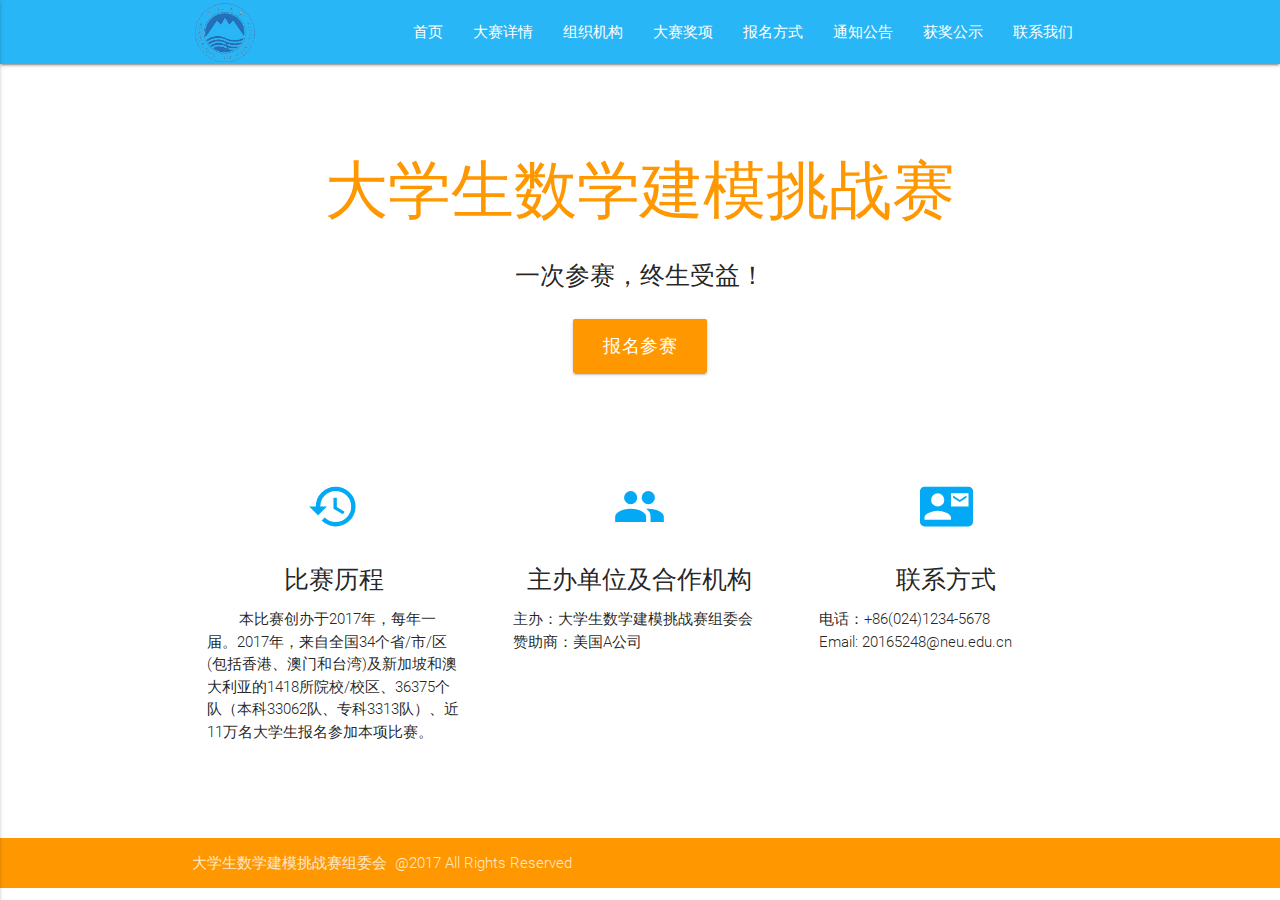
<file: index.html>
<!DOCTYPE html>
<html lang="zh-Hans-CN">
<head>
    <meta http-equiv="Content-Type" content="text/html; charset=UTF-8"/>
    <meta name="viewport" content="width=device-width, initial-scale=1, maximum-scale=1.0"/>
    <title>大学生数学建模挑战赛</title>
    <!-- CSS  -->
    <link href="https://fonts.googleapis.com/icon?family=Material+Icons" rel="stylesheet">
    <link href="css/materialize.css" type="text/css" rel="stylesheet" media="screen,projection"/>
    <link href="css/style.css" type="text/css" rel="stylesheet" media="screen,projection"/>
</head>

<body>
<nav class="light-blue lighten-1" role="navigation">
    <div class="nav-wrapper container">
        <img src="img/neu_badge.png" width="65" height="65">
        <ul class="right hide-on-med-and-down">
            <li><a href="#">首页</a></li>
            <li><a href="#">大赛详情</a></li>
            <li><a href="#">组织机构</a></li>
            <li><a href="#">大赛奖项</a></li>
            <li><a href="#">报名方式</a></li>
            <li><a href="#">通知公告</a></li>
            <li><a href="#">获奖公示</a></li>
            <li><a href="#">联系我们</a></li>
        </ul>
        <ul id="nav-mobile" class="side-nav">
            <li><a href="#">首页</a></li>
            <li><a href="#">大赛详情</a></li>
            <li><a href="#">组织机构</a></li>
            <li><a href="#">大赛奖项</a></li>
            <li><a href="#">报名方式</a></li>
            <li><a href="#">通知公告</a></li>
            <li><a href="#">获奖公示</a></li>
            <li><a href="#">联系我们</a></li>
        </ul>
        <a href="#" data-activates="nav-mobile" class="button-collapse"><i class="material-icons">menu</i></a>
    </div>
</nav>

<div class="section no-pad-bot" id="index-banner">
    <div class="container">
        <br><br>
        <h1 class="header center orange-text">大学生数学建模挑战赛</h1>
        <div class="row center">
            <h5 class="header col s12 light">一次参赛，终生受益！</h5>
        </div>
        <div class="row center">
            <a href="" id="download-button"
               class="btn-large waves-effect waves-light orange" style="font-size: large">报名参赛</a>
        </div>
        <br><br>

    </div>
</div>

<div class="container">
    <div class="section">
        <!--   Icon Section   -->
        <div class="row">
            <div class="col s12 m4">
                <div class="icon-block">
                    <h2 class="center light-blue-text"><i class="material-icons">history</i></h2>
                    <h5 class="center">比赛历程</h5>
                    <p class="light">&nbsp;&nbsp;&nbsp;&nbsp;&nbsp;&nbsp;&nbsp;&nbsp;本比赛创办于2017年，每年一届。2017年，来自全国34个省/市/区(包括香港、澳门和台湾)及新加坡和澳大利亚的1418所院校/校区、36375个队（本科33062队、专科3313队）、近11万名大学生报名参加本项比赛。</pre>
                </div>
            </div>

            <div class="col s12 m4">
                <div class="icon-block">
                    <h2 class="center light-blue-text"><i class="material-icons">group</i></h2>
                    <h5 class="center">主办单位及合作机构</h5>

                    <p class="light">
                        主办：大学生数学建模挑战赛组委会<br>
                        赞助商：美国A公司
                    </p>
                </div>
            </div>

            <div class="col s12 m4">
                <div class="icon-block">
                    <h2 class="center light-blue-text"><i class="material-icons">contact_mail</i></h2>
                    <h5 class="center">联系方式</h5>

                    <ul class="light">
                        <li>电话：+86(024)1234-5678</li>
                        <li>Email: 20165248@neu.edu.cn</li>
                    </ul>

                </div>
            </div>
        </div>
    </div>
    <br><br>
</div>

<footer class="page-footer orange" style="padding: 0;">
    <div class="footer-copyright orange">
        <div class="container">
            大学生数学建模挑战赛组委会&nbsp;&nbsp;@2017 All Rights Reserved
        </div>
    </div>
</footer>

<!--  Scripts-->
<script src="js/jquery-3.2.1.js"></script>
<script src="js/materialize.js"></script>
<script src="js/init.js"></script>
<script src="js/vue.js"></script>
</body>
</html>
</file>
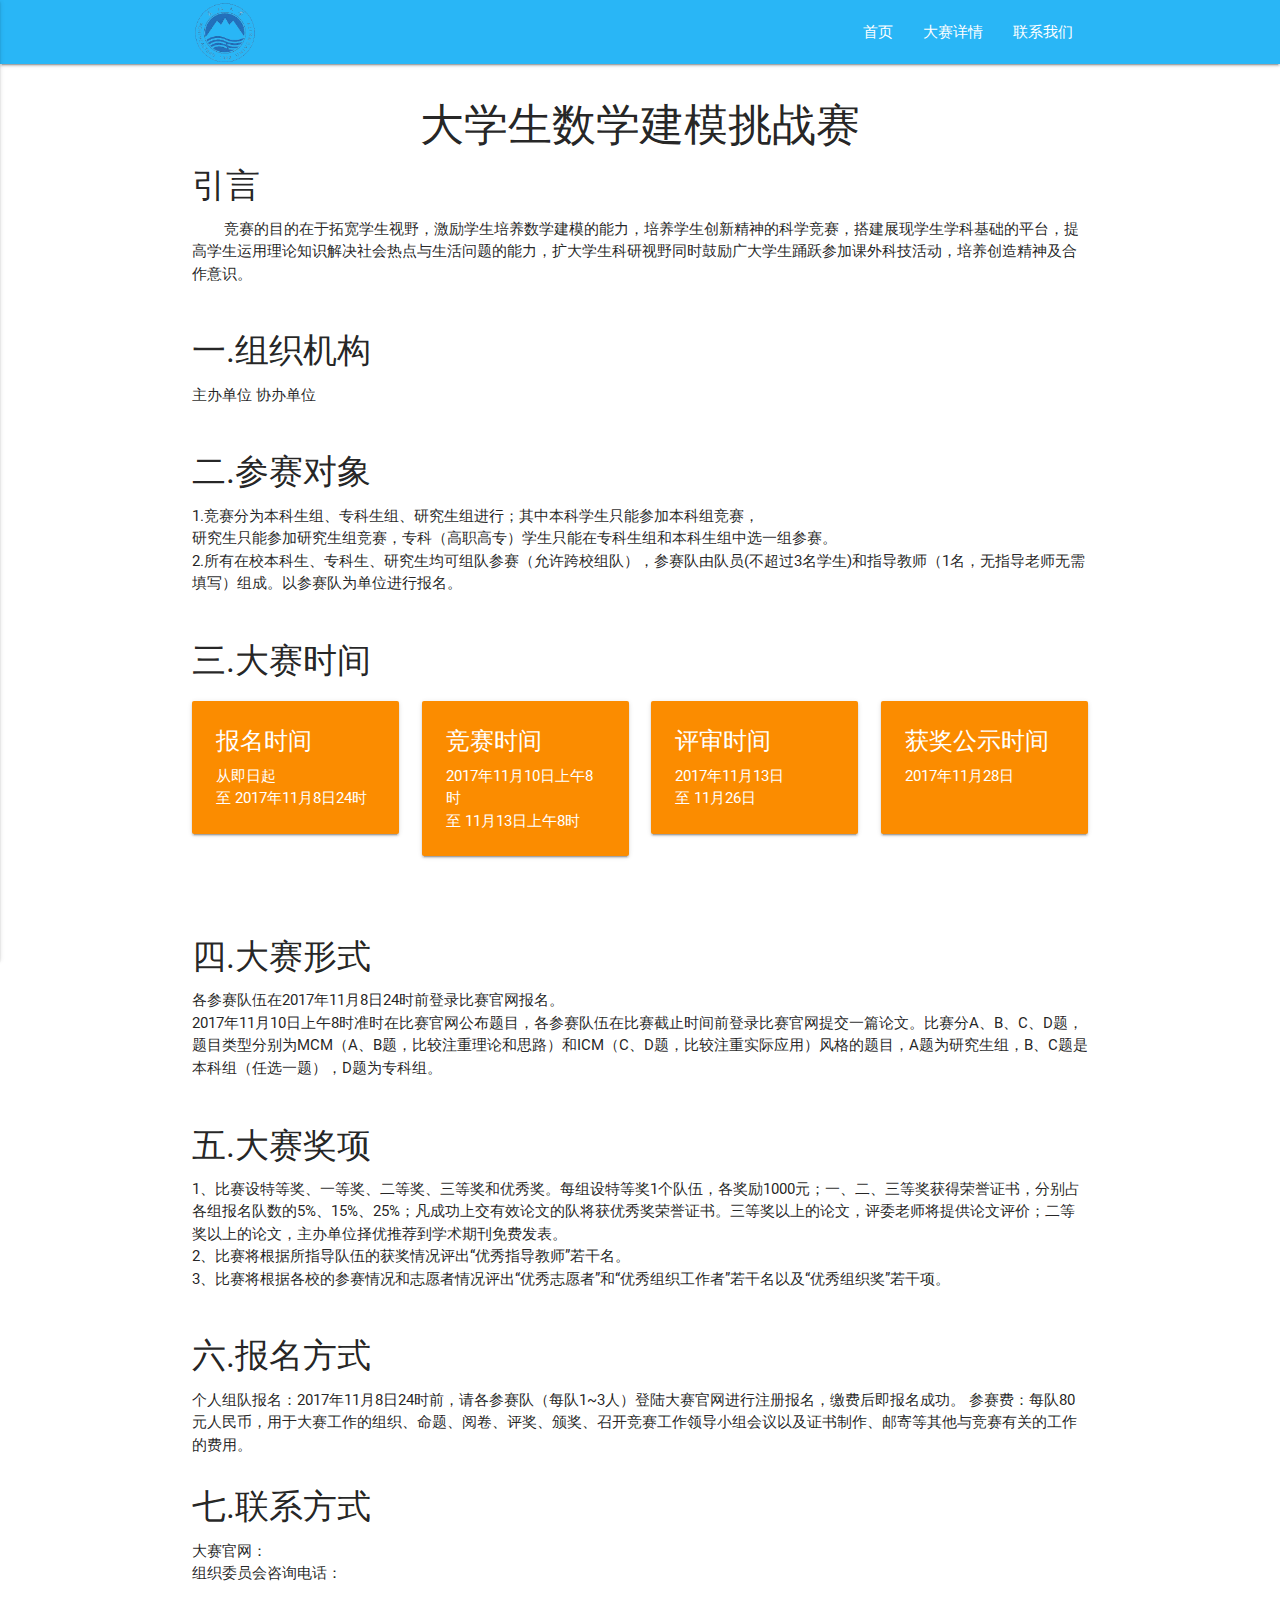
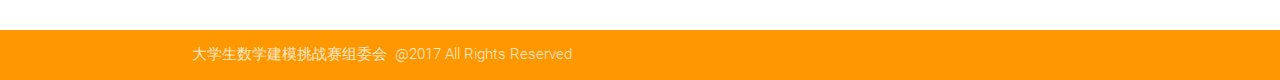
<file: details.html>
<!DOCTYPE html>
<html lang="zh-Hans-CN">
<head>
    <meta http-equiv="Content-Type" content="text/html; charset=UTF-8"/>
    <meta name="viewport" content="width=device-width, initial-scale=1, maximum-scale=1.0"/>
    <title>大赛详情 - 大学生数学建模挑战赛</title>
    <!-- CSS  -->
    <link href="https://fonts.googleapis.com/icon?family=Material+Icons" rel="stylesheet">
    <link href="css/materialize.css" type="text/css" rel="stylesheet" media="screen,projection"/>
    <link href="css/style.css" type="text/css" rel="stylesheet" media="screen,projection"/>
    <!--  Scripts-->
    <script src="js/jquery-3.2.1.js"></script>
    <script src="js/materialize.js"></script>
    <script src="js/init.js"></script>
    <script src="js/vue.js"></script>
    <script src="js/vue-router.js"></script>
</head>

<body>
<nav class="light-blue lighten-1" role="navigation">
    <div class="nav-wrapper container">
        <img src="img/neu_badge.png" width="65" height="65">
        <ul class="right hide-on-med-and-down">
            <li><a href="index.html">首页</a></li>
            <li><a href="details.html">大赛详情</a></li>
            <li><a href="#">联系我们</a></li>
        </ul>
        <ul id="nav-mobile" class="side-nav">
            <li><a href="index.html">首页</a></li>
            <li><a href="details.html">大赛详情</a></li>
            <li><a href="#">联系我们</a></li>
        </ul>
        <a href="#" data-activates="nav-mobile" class="button-collapse"><i class="material-icons">menu</i></a>
    </div>
</nav>

<div class="container">
    <div class="section">
        <h3 class="center-align">大学生数学建模挑战赛</h3>
        <h4>引言</h4>
        &nbsp;&nbsp;&nbsp;&nbsp;&nbsp;&nbsp;&nbsp;&nbsp;竞赛的目的在于拓宽学生视野，激励学生培养数学建模的能力，培养学生创新精神的科学竞赛，搭建展现学生学科基础的平台，提高学生运用理论知识解决社会热点与生活问题的能力，扩大学生科研视野同时鼓励广大学生踊跃参加课外科技活动，培养创造精神及合作意识。
    </div>

    <div class="section">
        <h4>一.组织机构</h4>
        主办单位
        协办单位
    </div>
    <div class="section">
        <h4>二.参赛对象</h4>
        1.竞赛分为本科生组、专科生组、研究生组进行；其中本科学生只能参加本科组竞赛，<br>
        研究生只能参加研究生组竞赛，专科（高职高专）学生只能在专科生组和本科生组中选一组参赛。<br>
        2.所有在校本科生、专科生、研究生均可组队参赛（允许跨校组队），参赛队由队员(不超过3名学生)和指导教师（1名，无指导老师无需填写）组成。以参赛队为单位进行报名。
    </div>
    <div class="section">
        <h4>三.大赛时间</h4>
        <div class="row">
            <div class="col s6 m3">
                <div class="card orange darken-1">
                    <div class="card-content white-text">
                        <span class="card-title">报名时间</span>
                        <p>从即日起</p>
                        <p>至 2017年11月8日24时</p>
                    </div>
                </div>
            </div>
            <div class="col s6 m3">
                <div class="card orange darken-1">
                    <div class="card-content white-text">
                        <span class="card-title">竞赛时间</span>
                        <p>2017年11月10日上午8时</p>
                        <p>至 11月13日上午8时</p>
                    </div>
                </div>
            </div>
            <div class="col s6 m3">
                <div class="card orange darken-1">
                    <div class="card-content white-text">
                        <span class="card-title">评审时间</span>
                        <p>2017年11月13日</p>
                        <p>至 11月26日</p>
                    </div>
                </div>
            </div>
            <div class="col s6 m3">
                <div class="card orange darken-1">
                    <div class="card-content white-text">
                        <span class="card-title">获奖公示时间</span>
                        <p>2017年11月28日</p>
                        <p>&nbsp;</p>
                    </div>
                </div>
            </div>
        </div>
    </div>
    <div class="section">
        <h4>四.大赛形式</h4>
        各参赛队伍在2017年11月8日24时前登录比赛官网报名。<br>
        2017年11月10日上午8时准时在比赛官网公布题目，各参赛队伍在比赛截止时间前登录比赛官网提交一篇论文。比赛分A、B、C、D题，题目类型分别为MCM（A、B题，比较注重理论和思路）和ICM（C、D题，比较注重实际应用）风格的题目，A题为研究生组，B、C题是本科组（任选一题），D题为专科组。
    </div>
    <div class="section">
        <h4>五.大赛奖项</h4>
        1、比赛设特等奖、一等奖、二等奖、三等奖和优秀奖。每组设特等奖1个队伍，各奖励1000元；一、二、三等奖获得荣誉证书，分别占各组报名队数的5%、15%、25%；凡成功上交有效论文的队将获优秀奖荣誉证书。三等奖以上的论文，评委老师将提供论文评价；二等奖以上的论文，主办单位择优推荐到学术期刊免费发表。<br>
        2、比赛将根据所指导队伍的获奖情况评出“优秀指导教师”若干名。<br>
        3、比赛将根据各校的参赛情况和志愿者情况评出“优秀志愿者”和“优秀组织工作者”若干名以及“优秀组织奖”若干项。
    </div>
    <div class="section">
        <h4>六.报名方式</h4>
        个人组队报名：2017年11月8日24时前，请各参赛队（每队1~3人）登陆大赛官网进行注册报名，缴费后即报名成功。
        参赛费：每队80元人民币，用于大赛工作的组织、命题、阅卷、评奖、颁奖、召开竞赛工作领导小组会议以及证书制作、邮寄等其他与竞赛有关的工作的费用。
    </div>
    <div>
        <h4>七.联系方式</h4>
        大赛官网：<br>
        组织委员会咨询电话：
    </div>
    <br><br>
</div>


<footer class="page-footer orange" style="padding: 0;">
    <div class="footer-copyright orange">
        <div class="container">
            大学生数学建模挑战赛组委会&nbsp;&nbsp;@2017 All Rights Reserved
        </div>
    </div>
</footer>
</body>
</html>
</file>
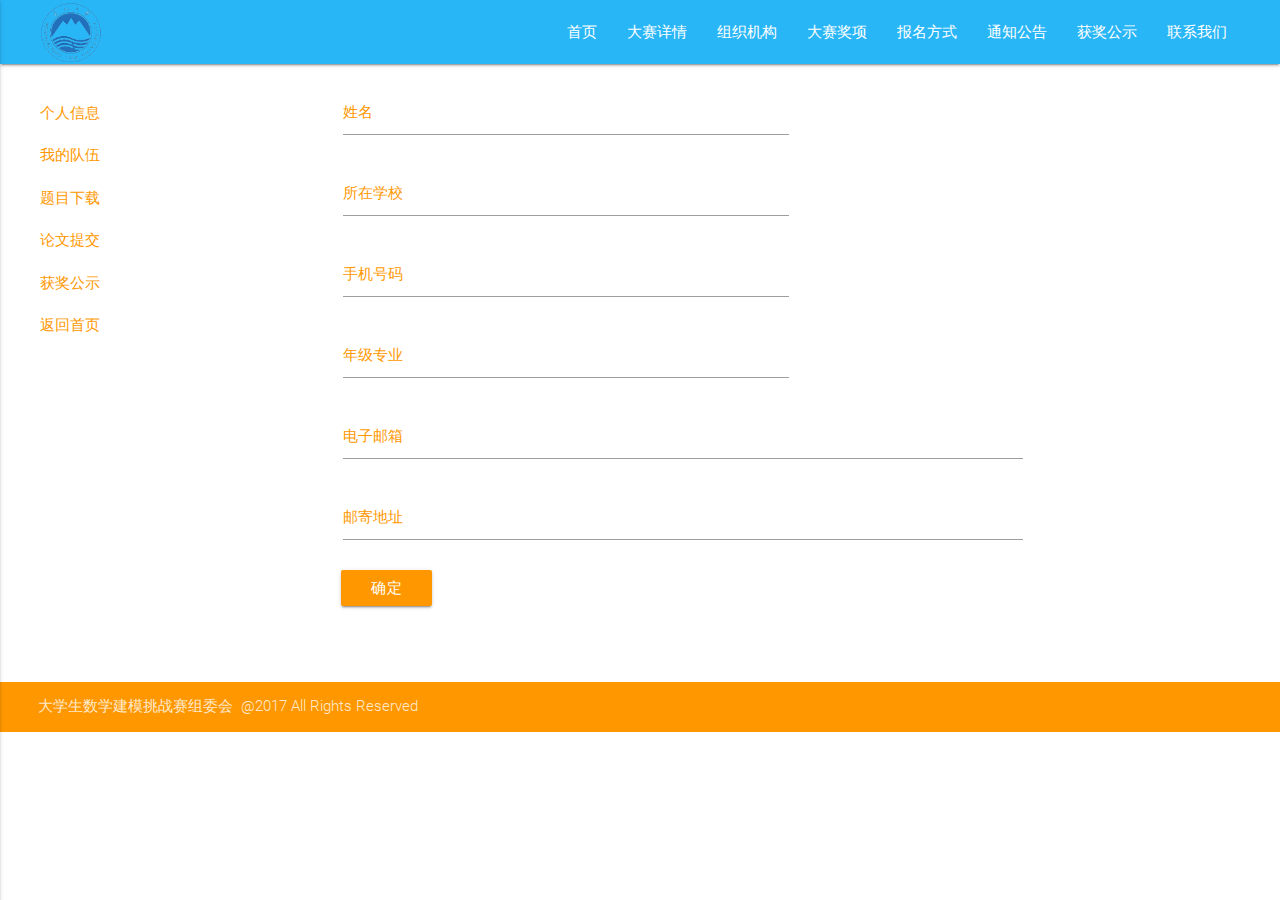
<file: personalCenter.html>
<!DOCTYPE html>
<html lang="zh-Hans-CN">
<head>
    <meta http-equiv="Content-Type" content="text/html; charset=UTF-8"/>
    <meta name="viewport" content="width=device-width, initial-scale=1, maximum-scale=1.0"/>
    <title>个人中心 - 大学生数学建模挑战赛</title>
    <!-- CSS  -->
    <link href="https://fonts.googleapis.com/icon?family=Material+Icons" rel="stylesheet">
    <link href="css/materialize.css" type="text/css" rel="stylesheet" media="screen,projection"/>
    <link href="css/style.css" type="text/css" rel="stylesheet" media="screen,projection"/>

    <!--  Scripts-->
    <script src="js/jquery-3.2.1.js"></script>
    <script src="js/materialize.js"></script>
    <script src="js/init.js"></script>
    <script src="js/vue.js"></script>
    <script src="js/vue-router.js"></script>
</head>

<body>
<nav class="light-blue lighten-1" role="navigation" style="padding: 0 38px">
    <img src="img/neu_badge.png" width="65" height="65">
    <ul class="right hide-on-med-and-down">
        <li><a href="#">首页</a></li>
        <li><a href="#">大赛详情</a></li>
        <li><a href="#">组织机构</a></li>
        <li><a href="#">大赛奖项</a></li>
        <li><a href="#">报名方式</a></li>
        <li><a href="#">通知公告</a></li>
        <li><a href="#">获奖公示</a></li>
        <li><a href="#">联系我们</a></li>
    </ul>
    <ul id="nav-mobile" class="side-nav">
        <li><a href="#">首页</a></li>
        <li><a href="#">大赛详情</a></li>
        <li><a href="#">组织机构</a></li>
        <li><a href="#">大赛奖项</a></li>
        <li><a href="#">报名方式</a></li>
        <li><a href="#">通知公告</a></li>
        <li><a href="#">获奖公示</a></li>
        <li><a href="#">联系我们</a></li>
    </ul>
    <a href="#" data-activates="nav-mobile" class="button-collapse"><i class="material-icons">menu</i></a>
</nav>

<div class="row" id="page_layout">
    <div class="col s12 m4 l3" id="page_nav" style="padding: 20px">
        <div class="collection" style="border: 0; padding-bottom: 100%">
            <router-link to="/personInfo" class="collection-item orange-text" style="border: 0;">个人信息</router-link>
            <router-link to="/myTeam" class="collection-item orange-text" style="border: 0;">我的队伍</router-link>
            <router-link to="/problem" class="collection-item orange-text" style="border: 0;">题目下载</router-link>
            <router-link to="/submit" class="collection-item orange-text" style="border: 0;">论文提交</router-link>
            <router-link to="/prize" class="collection-item orange-text" style="border: 0;">获奖公示</router-link>
            <a href="index.html" class="collection-item orange-text" style="border: 0;">返回首页</a>
        </div>
    </div>

    <div class="col s12 m8 l9" id="page_content" style="padding: 10px 11.25px;">
        <router-view style="padding-bottom: 10px"></router-view>
    </div>
</div>

<!--Vue-->
<script>
    // 0. 如果使用模块化机制编程，導入Vue和VueRouter，要调用 Vue.use(VueRouter)

    // 1. 定义（路由）组件。
    // 可以从其他文件 import 进来
    // 在定义组件时，template默认的<div></div>不要删除
    const personInfo = {
        template:
        '<div> ' +
        '<table> ' +
        '<tbody>' +
        '<tr><div class="input-field col s6">\n' +
        '          <input id="name" type="text" class="validate">\n' +
        '          <label for="name" class="orange-text">姓名</label>\n' +
        '        </div></tr>' +
        '  <tr><div class="input-field col s6" >\n' +
        '          <input id="school" type="text" class="validate">\n' +
        '          <label for="school" class="orange-text">所在学校</label>\n' +
        '        </div></tr>' +
        ' <tr><div class="input-field col s6">\n' +
        '          <input id="tel" type="text" class="validate">\n' +
        '          <label for="tel" class="orange-text">手机号码</label></div></tr>\n' +
        '  <tr><div class="input-field col s6">\n' +
        '          <input id="grade&major" type="text" class="validate">\n' +
        '          <label for="grade&major" class="orange-text">年级专业</label>\n' +
        '        </div>' +
        '       </tr>' +
        '  <tr><div class="input-field col s9">\n' +
        '          <input id="email" type="email" class="validate">\n' +
        '          <label for="email" class="orange-text">电子邮箱</label>\n' +
        '        </div></tr>' +
        '  <tr><div class="input-field col s9">\n' +
        '          <input id="address" type="text" class="validate">\n' +
        '          <label for="address" class="orange-text">邮寄地址</label>\n' +
        '        </div></tr>' +
        '   <tr><a class="btn waves-effect waves-light orange" style="margin: 10px" onclick="Materialize.Toast.removeAll();Materialize.toast(\'提交成功\',4000,\'rounded\');">确定</a>' +
        '</tr></tbody></table>' +
        '</div>'
    };
    const myTeam = {
        template: '<div>' +
        '  <div class="section">\n' +
        '    <h5>报名状态</h5>\n' +
        '    <p>Stuff</p>\n' +
        '  </div>\n' +
        '  <div class="section">\n' +
        '    <h5>队伍信息</h5>\n' +
        '    <p>Stuff</p>\n' +
        '  </div>\n' +
        '  <div class="section">\n' +
        '    <h5>队伍成员</h5>\n' +
        '    <p>Stuff</p>\n' +
        '  </div>\n' +
        '          </div>'
    };
    const problem = {template: '<div>problem</div>'};
    const submit = {template: '<div>submit</div>'};
    const prize = {template: '<div>prize</div>'};

    // 2. 定义路由
    // 每个路由应该映射一个组件。 其中"component" 可以是
    // 通过 Vue.extend() 创建的组件构造器，
    // 或者，只是一个组件配置对象。
    // 我们晚点再讨论嵌套路由。
    const routes = [
        {path: '/personInfo', component: personInfo},
        {path: '/myTeam', component: myTeam},
        {path: '/problem', component: problem},
        {path: '/submit', component: submit},
        {path: '/prize', component: prize},
        {path: '/', component: personInfo}//默认路由
    ];

    // 3. 创建 router 实例，然后传 `routes` 配置
    // 你还可以传别的配置参数, 不过先这么简单着吧。
    const router = new VueRouter({
        routes // （缩写）相当于 routes: routes
    });

    // 4. 创建和挂载根实例。
    // 记得要通过 router 配置参数注入路由，
    // 从而让整个应用都有路由功能
    const page_layout = new Vue({
        router
    }).$mount('#page_layout')

</script>

<footer class="page-footer orange" style="padding: 0;">
    <div class="footer-copyright orange" style="padding: 0 38px">
        大学生数学建模挑战赛组委会&nbsp;&nbsp;@2017 All Rights Reserved
    </div>
</footer>
</body>
</html>
</file>
<file: css/style.css>
/* Custom Stylesheet */
/**
 * Use this file to override Materialize files so you can update
 * the core Materialize files in the future
 *
 * Made By MaterializeCSS.com
 */

.icon-block {
  padding: 0 15px;
}
.icon-block .material-icons {
	font-size: inherit;
}
</file>
